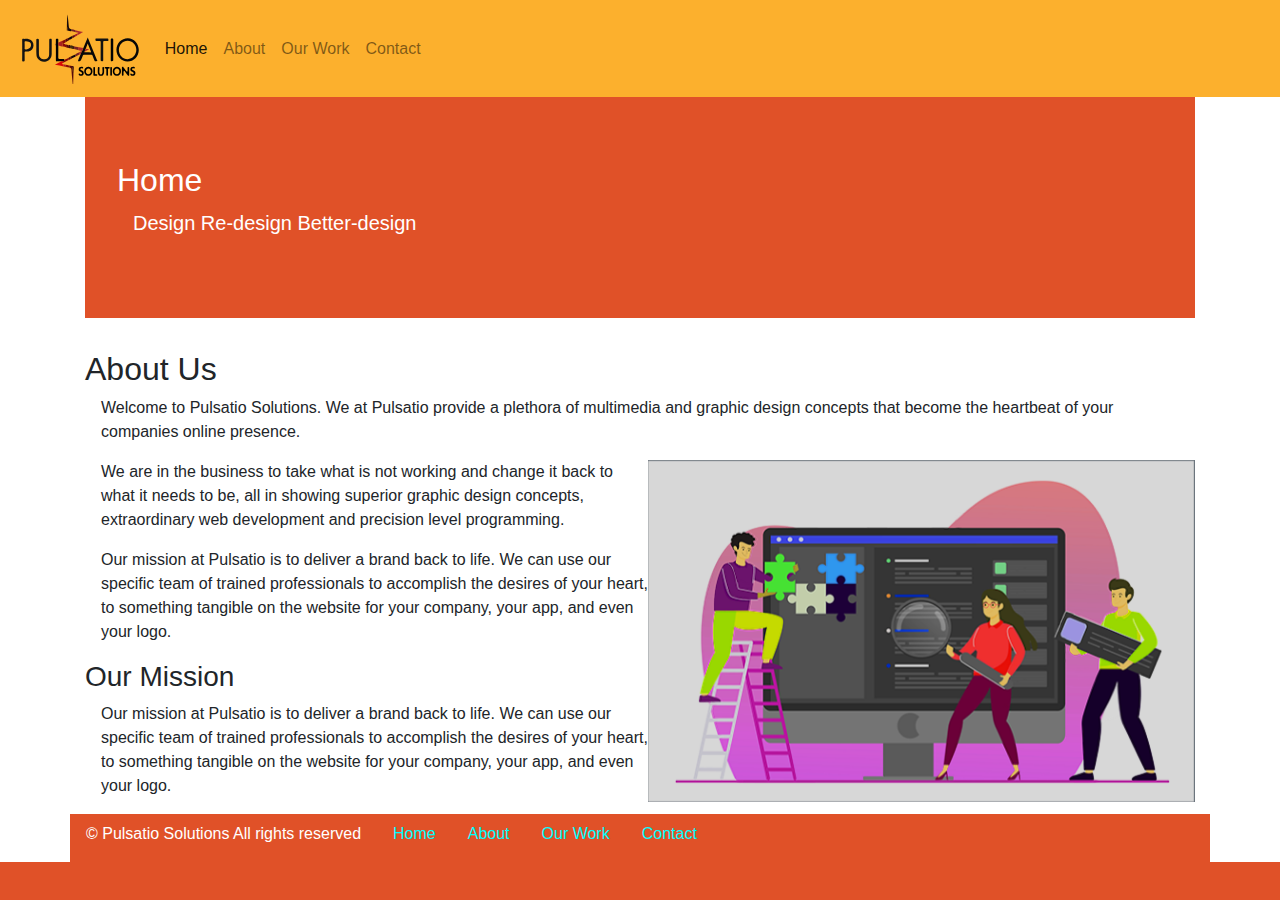
<file: index.html>
<!doctype html>
<html lang="en">
<head>
	<meta charset="utf-8">
    <meta name="viewport" content="width=device-width, initial-scale=1.0" />
	<title>Pulsatio Solutions | Home</title>
	<!-- let's bring in the standard bootstrap structural CSS -->
    <link rel="stylesheet" href="https://stackpath.bootstrapcdn.com/bootstrap/4.5.2/css/bootstrap.min.css" integrity="sha384-JcKb8q3iqJ61gNV9KGb8thSsNjpSL0n8PARn9HuZOnIxN0hoP+VmmDGMN5t9UJ0Z" crossorigin="anonymous">

    
	<!-- let's override some of the styling, and add some classes of our own -->
    <link rel="stylesheet" href="css/style.css">
</head>

<body>
    <header class="container">
        <div class="row">
        </div> 
    </header>  
    <nav class="navbar navbar-expand-sm navbar-light" style="background-color: #fcb02d;">
        <a class="navbar-brand" href="index.html"><img src="img/puslatio-logo-new.svg" alt="company logo"></a>
        <button class="navbar-toggler" type="button" data-toggle="collapse" data-target="#navbarNav" aria-controls="navbarNav" aria-expanded="false" aria-label="Toggle navigation">
          <span class="navbar-toggler-icon"></span>
        </button>
        <div class="collapse navbar-collapse" id="navbarNav">
          <ul class="navbar-nav">
            <li class="nav-item active">
              <a class="nav-link" href="#" >Home <span class="sr-only">(current)</span></a>
            </li>
            <li class="nav-item">
              <a class="nav-link" href="about.html">About</a>
            </li>
            <li class="nav-item">
              <a class="nav-link" href="our_work.html">Our Work</a>
            </li>
            <li class="nav-item">
              <a class="nav-link" href="contact.html">Contact</a>
            </li>
            
          </ul>
        </div>
      </nav>
      <div class="container">
            <div class="jumbotron">
              <h2>Home</h2>
              <p class="lead">Design Re-design Better-design</p>
              <p class="lead"></p>
            </div>
        </div>
<div class="container">
    <div class="row">
        <article class="col-lg-12">
            <h2>About Us</h2>   
      <p>Welcome to Pulsatio Solutions. We at Pulsatio provide a plethora of multimedia and graphic design concepts that become the heartbeat of your companies online presence.</p>
      <div class="bg-secondary img-half float-md-right">
        <img src="img/homepage.svg" alt="homepage">
    </div> 
       <p>We are in the business to take what is not working and change it back to what it needs to be, all in showing superior graphic design concepts, extraordinary web development and precision level programming.</p>
			<p>Our mission at Pulsatio is to deliver a brand back to life.  We can use our specific team of trained professionals to accomplish the desires of your heart, to something tangible on the website for your company, your app, and even your logo.</p>
      <h3>Our Mission</h3>
      <p>Our mission at Pulsatio is to deliver a brand back to life.  We can use our specific team of trained professionals to accomplish the desires of your heart, to something tangible on the website for your company, your app, and even your logo.</p>
        </article>
    </div>
</div>
	<footer class="container">
    <div class="row">
        <p>&copy; Pulsatio Solutions All rights reserved <span><ul class="nav">
            <li class="nav-item">
              <a class="nav-link active" href="index.html">Home</a>
            </li>
            <li class="nav-item">
              <a class="nav-link" href="about.html">About</a>
            </li>
            <li class="nav-item">
              <a class="nav-link" href="our_work.html">Our Work</a>
            </li>
            <li class="nav-item">
              <a class="nav-link" href="contact.html">Contact</a>
            </li>
          </ul></span></p>
    </div>
    
	</footer>
      
	<!-- attach jquery and popper (for tooltips and popover effects) files here -->
    <script src="https://code.jquery.com/jquery-3.5.1.slim.min.js" integrity="sha384-DfXdz2htPH0lsSSs5nCTpuj/zy4C+OGpamoFVy38MVBnE+IbbVYUew+OrCXaRkfj" crossorigin="anonymous"></script>
    <script src="https://cdn.jsdelivr.net/npm/popper.js@1.16.1/dist/umd/popper.min.js" integrity="sha384-9/reFTGAW83EW2RDu2S0VKaIzap3H66lZH81PoYlFhbGU+6BZp6G7niu735Sk7lN" crossorigin="anonymous"></script>
	<!-- attach bootstrap's js files here -->
    <script src="https://stackpath.bootstrapcdn.com/bootstrap/4.5.2/js/bootstrap.min.js" integrity="sha384-B4gt1jrGC7Jh4AgTPSdUtOBvfO8shuf57BaghqFfPlYxofvL8/KUEfYiJOMMV+rV" crossorigin="anonymous"></script>
	<!-- could attach own js files here -->

</body>
</html>
</file>
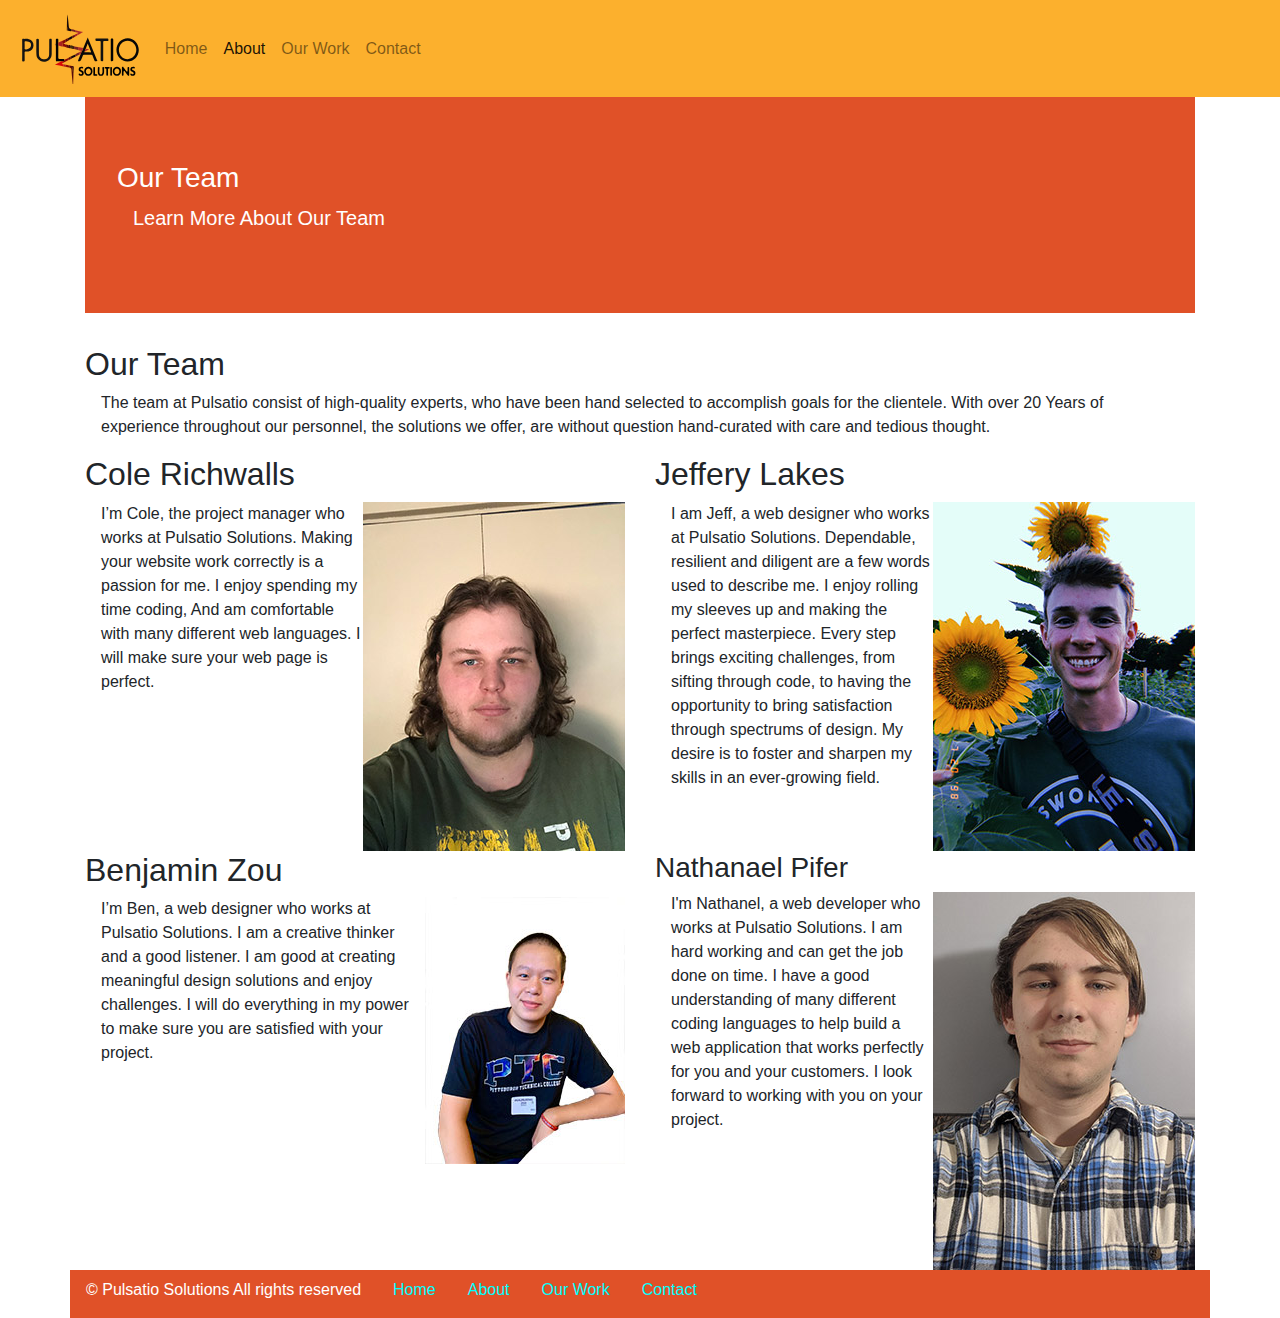
<file: about.html>
<!doctype html>
<html lang="en">
<head>
	<meta charset="utf-8">
    <meta name="viewport" content="width=device-width, initial-scale=1.0" />
	<title>Pulsatio Solutions | About</title>
	<!-- let's bring in the standard bootstrap structural CSS -->
    <link rel="stylesheet" href="https://stackpath.bootstrapcdn.com/bootstrap/4.5.2/css/bootstrap.min.css" integrity="sha384-JcKb8q3iqJ61gNV9KGb8thSsNjpSL0n8PARn9HuZOnIxN0hoP+VmmDGMN5t9UJ0Z" crossorigin="anonymous">

    
	<!-- let's override some of the styling, and add some classes of our own -->
    <link rel="stylesheet" href="css/style.css">
</head>

<body>
    <header class="container">
        <div class="row">
        </div> 
    </header>  
    <nav class="navbar navbar-expand-sm navbar-light" style="background-color: #fcb02d;">
        <a class="navbar-brand" href="index.html"><img src="img/puslatio-logo-new.svg" alt="company logo"></a>
        <button class="navbar-toggler" type="button" data-toggle="collapse" data-target="#navbarNav" aria-controls="navbarNav" aria-expanded="false" aria-label="Toggle navigation">
          <span class="navbar-toggler-icon"></span>
        </button>
        <div class="collapse navbar-collapse" id="navbarNav">
          <ul class="navbar-nav">
            <li class="nav-item">
              <a class="nav-link" href="index.html">Home</a>
            </li>
            <li class="nav-item active">
              <a class="nav-link" href="about.html">About <span class="sr-only">(current)</span></a>
            </li>
            <li class="nav-item">
              <a class="nav-link" href="our_work.html">Our Work</a>
            </li>
            <li class="nav-item">
              <a class="nav-link" href="contact.html">Contact</a>
            </li>
            
          </ul>
        </div>
      </nav>
      <div class="container">
            <div class="jumbotron">
              <h3>Our Team</h2>
              <p class="lead">Learn More About Our Team</p>
              <p class="lead"></p>
            </div>
        </div>
        <div class="container">
          <div class="row">
        <article class="col-lg-12">
          <h2>Our Team</h2>
          <p>The team at Pulsatio consist of high-quality experts, who have been hand selected to accomplish goals for the clientele. With over 20 Years of experience throughout our personnel, the solutions we offer, are without 	question hand-curated with care and tedious thought.</p>
        </article>
          </div>
        </div>
        <div class="container">
          <div class="row">
              <article class="col-md-6">
                  <h2>Cole Richwalls</h2>
                  <div class="float-lg-right">
                      <img class="img-fluid" src="img/cole.jpg" alt="picutre of Cole">
                  </div>    
            <p>I’m Cole, the project manager who works at Pulsatio Solutions. Making your website work correctly is a passion for me. I enjoy spending my time coding, And am comfortable with many different web languages. I will make sure your web page is perfect.</p>
              </article>
              <article class="col-md-6">
                  <h2>Jeffery Lakes</h2>
                  <div class="float-lg-right">
                      <img class="img-fluid" src="img/jeff.jpg" alt="picutre of Jeff">
                  </div>  
                  <p>I am Jeff, a web designer who works at Pulsatio Solutions. Dependable, resilient and diligent are a few words used to describe me. I enjoy rolling my sleeves up and making the perfect masterpiece. Every step brings exciting challenges, from sifting through code, to having the opportunity to bring satisfaction through spectrums of design. My desire is to foster and sharpen my skills in an ever-growing field.</p>
              </article>
          </div>
      </div>
        <div class="container">
          <div class="row">
              <article class="col-md-6">
                  <h2>Benjamin Zou</h2>
                  <div class="float-lg-right">
                      <img class="img-fluid" src="img/Ben.jpg" alt="picutre of Ben">
                  </div>  
            <p>I’m Ben, a web designer who works at Pulsatio Solutions. I am a creative thinker and a good listener. I am good at creating meaningful design solutions and enjoy challenges. I will do everything in my power to make sure you are satisfied with your project.</p>
              </article>
              <article class="col-md-6">
                  <h3>Nathanael Pifer</h3>
                  <div class="float-lg-right">
                    <img class="img-fluid" src="img/pifer.jpg" alt="picture of Nathanael">
                </div> 
            <p>I'm Nathanel, a web developer who works at Pulsatio Solutions. I am hard working and can get the job done on time. I have a good understanding of many different coding languages to help build a web application that works perfectly for you and your customers. I look forward to working with you on your project.</p>
              </article>
          </div>
      </div>
	<footer class="container">
    <div class="row">
        <p>&copy; Pulsatio Solutions All rights reserved <span><ul class="nav">
            <li class="nav-item">
              <a class="nav-link" href="index.html">Home</a>
            </li>
            <li class="nav-item">
              <a class="nav-link active" href="about.html">About</a>
            </li>
            <li class="nav-item">
              <a class="nav-link" href="our_work.html">Our Work</a>
            </li>
            <li class="nav-item">
              <a class="nav-link" href="contact.html">Contact</a>
            </li>
          </ul></span></p>
    </div>
    
	</footer>
      
	<!-- attach jquery and popper (for tooltips and popover effects) files here -->
    <script src="https://code.jquery.com/jquery-3.5.1.slim.min.js" integrity="sha384-DfXdz2htPH0lsSSs5nCTpuj/zy4C+OGpamoFVy38MVBnE+IbbVYUew+OrCXaRkfj" crossorigin="anonymous"></script>
    <script src="https://cdn.jsdelivr.net/npm/popper.js@1.16.1/dist/umd/popper.min.js" integrity="sha384-9/reFTGAW83EW2RDu2S0VKaIzap3H66lZH81PoYlFhbGU+6BZp6G7niu735Sk7lN" crossorigin="anonymous"></script>
	<!-- attach bootstrap's js files here -->
    <script src="https://stackpath.bootstrapcdn.com/bootstrap/4.5.2/js/bootstrap.min.js" integrity="sha384-B4gt1jrGC7Jh4AgTPSdUtOBvfO8shuf57BaghqFfPlYxofvL8/KUEfYiJOMMV+rV" crossorigin="anonymous"></script>
	<!-- could attach own js files here -->

</body>
</html>
</file>
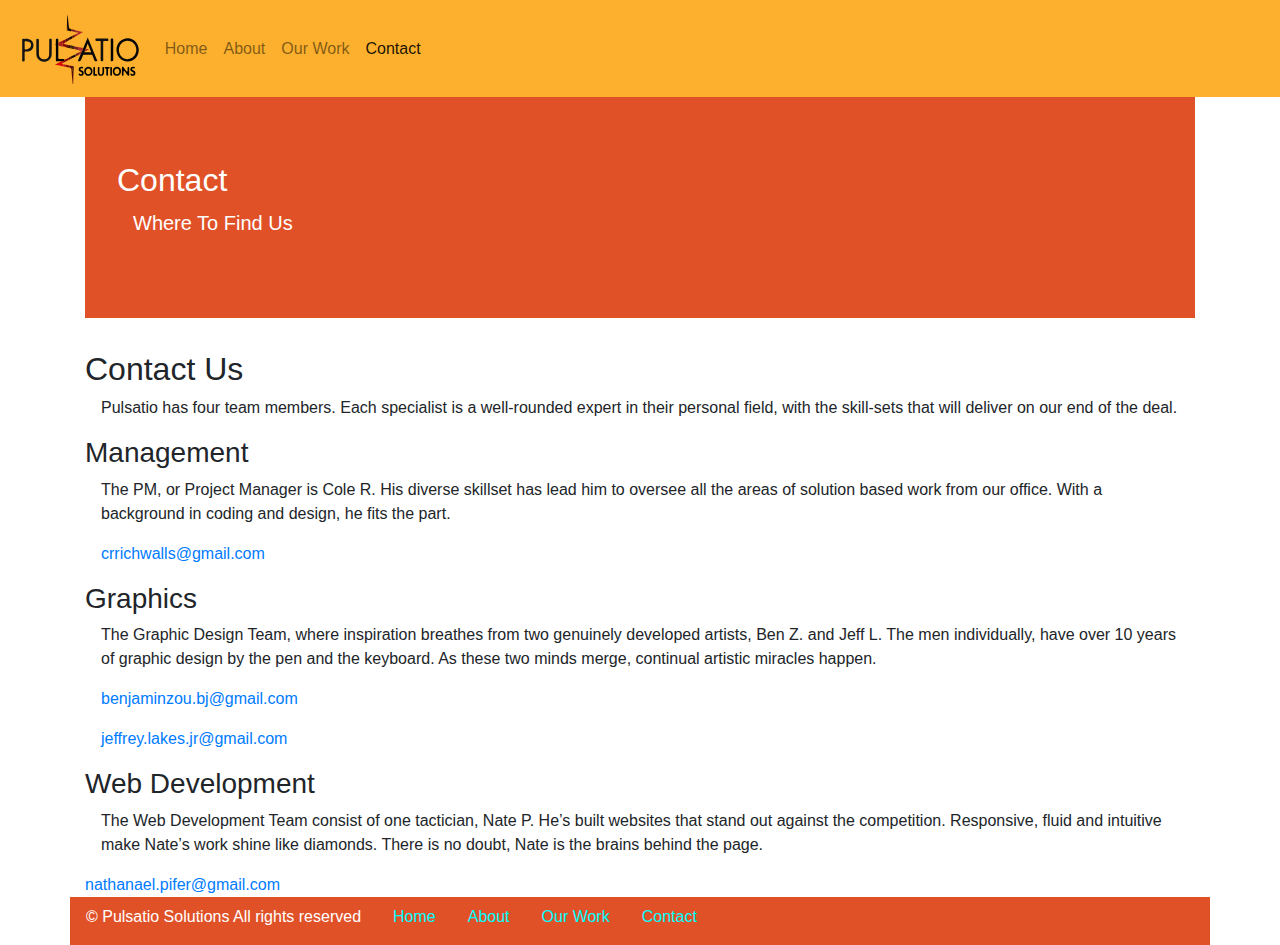
<file: contact.html>
<!doctype html>
<html lang="en">
<head>
	<meta charset="utf-8">
    <meta name="viewport" content="width=device-width, initial-scale=1.0" />
	<title>Pulsatio Solutions | Contact</title>
	<!-- let's bring in the standard bootstrap structural CSS -->
    <link rel="stylesheet" href="https://stackpath.bootstrapcdn.com/bootstrap/4.5.2/css/bootstrap.min.css" integrity="sha384-JcKb8q3iqJ61gNV9KGb8thSsNjpSL0n8PARn9HuZOnIxN0hoP+VmmDGMN5t9UJ0Z" crossorigin="anonymous">

    
  <!-- let's override some of the styling, and add some classes of our own -->
  <link rel="stylesheet" href="https://use.fontawesome.com/releases/v5.4.1/css/all.css" integrity="sha384-5sAR7xN1Nv6T6+dT2mhtzEpVJvfS3NScPQTrOxhwjIuvcA67KV2R5Jz6kr4abQsz" crossorigin="anonymous">
    <link rel="stylesheet" href="css/style.css">
</head>

<body>
    <header class="container">
        <div class="row">
        </div> 
    </header>  
    <nav class="navbar navbar-expand-sm navbar-light" style="background-color: #fcb02d;">
        <a class="navbar-brand" href="index.html"><img src="img/puslatio-logo-new.svg" alt="company logo"></a>
        <button class="navbar-toggler" type="button" data-toggle="collapse" data-target="#navbarNav" aria-controls="navbarNav" aria-expanded="false" aria-label="Toggle navigation">
          <span class="navbar-toggler-icon"></span>
        </button>
        <div class="collapse navbar-collapse" id="navbarNav">
          <ul class="navbar-nav">
            <li class="nav-item">
              <a class="nav-link" href="index.html">Home</a>
            </li>
            <li class="nav-item">
              <a class="nav-link" href="about.html">About</a>
            </li>
            <li class="nav-item">
              <a class="nav-link" href="our_work.html">Our Work</a>
            </li>
            <li class="nav-item active">
              <a class="nav-link" href="contact.html">Contact <span class="sr-only">(current)</span></a>
            </li>
            
          </ul>
        </div>
      </nav>
      <div class="container">
            <div class="jumbotron">
              <h2>Contact</h2>
              <p class="lead">Where To Find Us</p>
              <p class="lead"></p>
            </div>
        </div>
<div class="container">
    <div class="row">
        <article class="col-lg-12">
            <h2>Contact Us</h2>
            <p>Pulsatio has four team members. Each specialist is a well-rounded expert in their personal field, with the skill-sets that will deliver on our end of the deal.</p>		
            <h3>Management</h3>
            <p>The PM, or Project Manager is Cole R. His diverse skillset has lead him to oversee all the areas of solution based work from our office. With a background in coding and design, he fits the part.<p> 
              <span class="fas fa-envelope-open-text"></span><a href="mailto:crrichwalls@gmail.com"> crrichwalls@gmail.com</a>
                
            <h3>Graphics</h3> 
            <p>The Graphic Design Team, where inspiration breathes from two genuinely developed artists, Ben Z. and Jeff L. The men individually, have over 10 years of graphic design by the pen and the keyboard. As these two minds merge, continual artistic miracles happen.</p>
            <p><span class="fas fa-envelope-open-text"></span><a href="mailto:benjaminzou.bj@gmail.com"> benjaminzou.bj@gmail.com</a></p>
           <p><span class="fas fa-envelope-open-text"></span><a href="mailto:jeffrey.lakes.jr@gmail.com"> jeffrey.lakes.jr@gmail.com</a></p>
            
            <h3>Web Development</h3>
            <p>The Web Development Team consist of one tactician, Nate P. He’s built websites that stand out against the competition. Responsive, fluid and intuitive make Nate’s work shine like diamonds. There is no doubt, Nate is the brains behind the page.</p>
            <span class="fas fa-envelope-open-text"></span><a href="mailto:nathanael.pifer@gmail.com"> nathanael.pifer@gmail.com</a>
            
        </article>
    </div>
</div>
	<footer class="container">
    <div class="row">
        <p>&copy; Pulsatio Solutions All rights reserved <span><ul class="nav">
            <li class="nav-item">
              <a class="nav-link" href="index.html">Home</a>
            </li>
            <li class="nav-item">
              <a class="nav-link" href="about.html">About</a>
            </li>
            <li class="nav-item">
              <a class="nav-link" href="our_work.html">Our Work</a>
            </li>
            <li class="nav-item">
              <a class="nav-link active" href="contact.html">Contact</a>
            </li>
          </ul></span></p>
    </div>
    
	</footer>
      
	<!-- attach jquery and popper (for tooltips and popover effects) files here -->
    <script src="https://code.jquery.com/jquery-3.5.1.slim.min.js" integrity="sha384-DfXdz2htPH0lsSSs5nCTpuj/zy4C+OGpamoFVy38MVBnE+IbbVYUew+OrCXaRkfj" crossorigin="anonymous"></script>
    <script src="https://cdn.jsdelivr.net/npm/popper.js@1.16.1/dist/umd/popper.min.js" integrity="sha384-9/reFTGAW83EW2RDu2S0VKaIzap3H66lZH81PoYlFhbGU+6BZp6G7niu735Sk7lN" crossorigin="anonymous"></script>
	<!-- attach bootstrap's js files here -->
    <script src="https://stackpath.bootstrapcdn.com/bootstrap/4.5.2/js/bootstrap.min.js" integrity="sha384-B4gt1jrGC7Jh4AgTPSdUtOBvfO8shuf57BaghqFfPlYxofvL8/KUEfYiJOMMV+rV" crossorigin="anonymous"></script>
	<!-- could attach own js files here -->

</body>
</html>
</file>
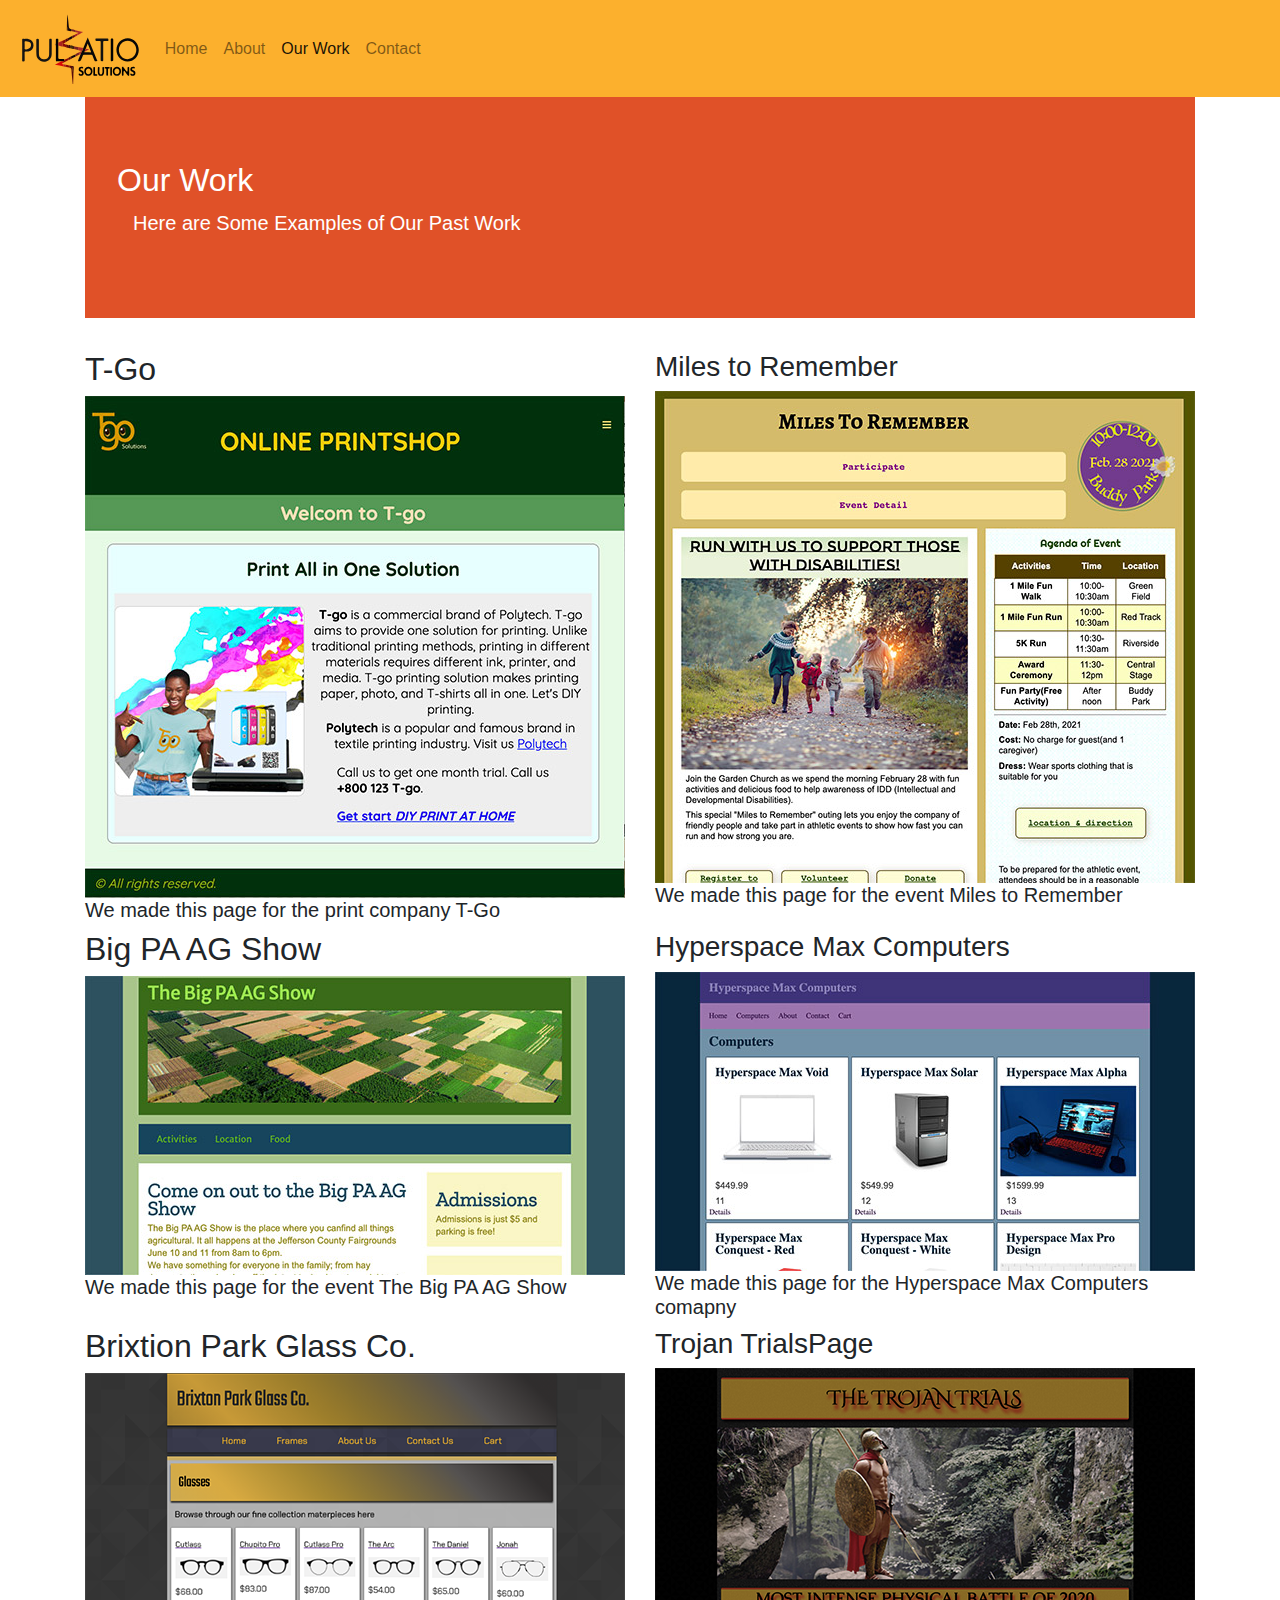
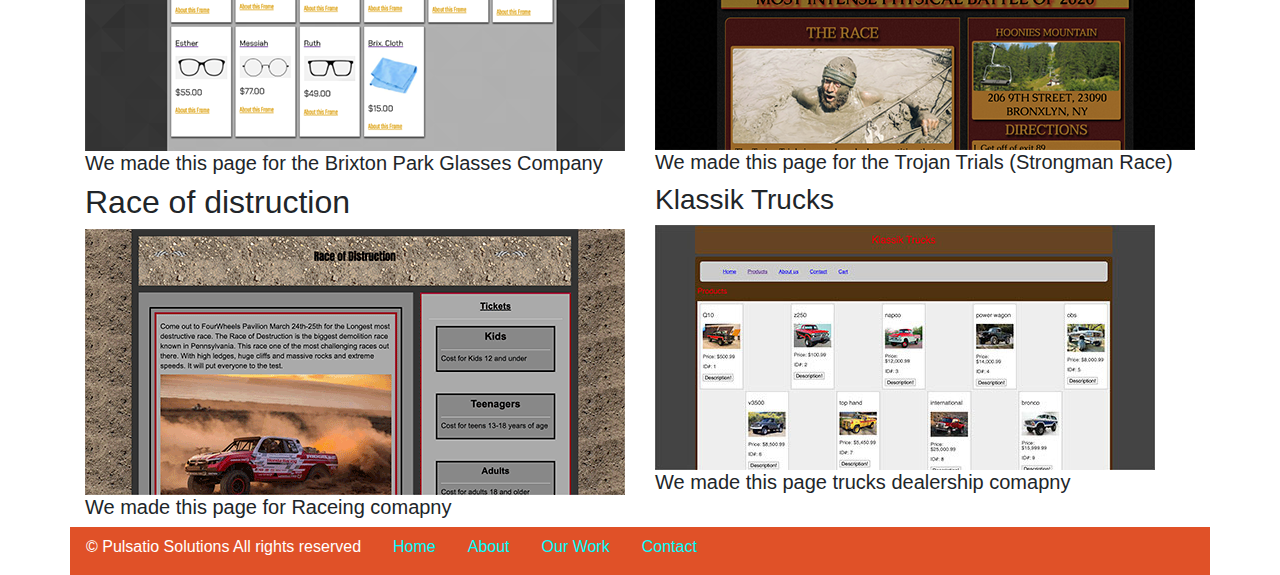
<file: our_work.html>
<!doctype html>
<html lang="en">
<head>
	<meta charset="utf-8">
    <meta name="viewport" content="width=device-width, initial-scale=1.0" />
	<title>Pulsatio Solutions | Our Work</title>
	<!-- let's bring in the standard bootstrap structural CSS -->
    <link rel="stylesheet" href="https://stackpath.bootstrapcdn.com/bootstrap/4.5.2/css/bootstrap.min.css" integrity="sha384-JcKb8q3iqJ61gNV9KGb8thSsNjpSL0n8PARn9HuZOnIxN0hoP+VmmDGMN5t9UJ0Z" crossorigin="anonymous">

    
	<!-- let's override some of the styling, and add some classes of our own -->
    <link rel="stylesheet" href="css/style.css">
</head>

<body>
    <header class="container">
        <div class="row">
        </div> 
    </header>  
    <nav class="navbar navbar-expand-sm navbar-light" style="background-color: #fcb02d;">
        <a class="navbar-brand" href="index.html"><img src="img/puslatio-logo-new.svg" alt="company logo"></a>
        <button class="navbar-toggler" type="button" data-toggle="collapse" data-target="#navbarNav" aria-controls="navbarNav" aria-expanded="false" aria-label="Toggle navigation">
          <span class="navbar-toggler-icon"></span>
        </button>
        <div class="collapse navbar-collapse" id="navbarNav">
          <ul class="navbar-nav">
            <li class="nav-item">
              <a class="nav-link" href="index.html">Home</a>
            </li>
            <li class="nav-item">
              <a class="nav-link" href="about.html">About <span class="sr-only">(current)</span></a>
            </li>
            <li class="nav-item active">
              <a class="nav-link" href="our_work.html">Our Work <span class="sr-only">(current)</span></a>
            </li>
            <li class="nav-item">
              <a class="nav-link" href="contact.html">Contact</a>
            </li>
            
          </ul>
        </div>
      </nav>
      <div class="container">
            <div class="jumbotron">
              <h2>Our Work</h2>
              <p class="lead">Here are Some Examples of Our Past Work</p>
              <p class="lead"></p>
            </div>
        </div>
        <div class="container">
          <div class="row">
              <article class="col-lg-6">
                  <h2>T-Go</h2>
                  <!-- <img class="img-fluid img-half float-sm-right rounded" src="img/koala.jpg" alt="koala"> -->
                  <div class="float-lg-top">
                      <img class="img-fluid" src="img/T-go.jpg" alt="t-go website">
                  </div>    
            <h5>We made this page for the print company T-Go</h5>
              </article>
              <article class="col-lg-6">
                  <h3>Miles to Remember</h3>
                  <div class="float-lg-top">
                    <img class="img-fluid" src="img/event.jpg" alt="miles to remember page">
                </div> 
                <h5>We made this page for the event Miles to Remember</h5>
              </article>
          </div>
      </div>
        <div class="container">
          <div class="row">
              <article class="col-lg-6">
                  <h2>Big PA AG Show</h2>
                  <div class="float-lg-top">
                      <img class="img-fluid" src="img/ag-show.jpg" alt="ag show page">
                  </div>    
                  <h5>We made this page for the event The Big PA AG Show</h5>
              </article>
              <article class="col-lg-6">
                  <h3>Hyperspace Max Computers</h3>
                  <div class="float-lg-top">
                    <img class="img-fluid" src="img/hyper-comp.jpg" alt="Hyperspace Max Computers page">
                </div> 
                <h5>We made this page for the Hyperspace Max Computers comapny</h5>
          </div>
      </div>
        <div class="container">
          <div class="row">
              <article class="col-lg-6">
                  <h2>Brixtion Park Glass Co.</h2>
                  <div class="float-lg-top">
                     <img class="img-fluid" src="img/screen1.jpg" alt="Brixton Park Screenshot">
                  </div>    
                  <h5>We made this page for the Brixton Park Glasses Company</h5>
              </article>
              <article class="col-lg-6">
                  <h3>Trojan TrialsPage</h3>
                  <div class="float-lg-top">
                    <img class="img-fluid" src="img/screen2.jpg" alt="Trojan Trials Screenshot">
                </div> 
                <h5>We made this page for the Trojan Trials (Strongman Race)</h5>
              </article>
          </div>
      </div>
        <div class="container">
          <div class="row">
              <article class="col-lg-6">
                  <h2>Race of distruction </h2>
                  <div class="float-lg-top">
                      <img class="img-fluid" src="img/cole-work1.png" alt="">
                  </div>    
                  <h5>We made this page for Raceing comapny</h5>
              </article>
              <article class="col-lg-6">
                  <h3>Klassik Trucks</h3>
                  <div class="float-lg-top">
                    <img class="img-fluid" src="img/cole-work2.jpg" alt="">
                </div> 
                <h5>We made this page trucks dealership comapny</h5>
              </article>
          </div>
      </div>
	<footer class="container">
    <div class="row">
        <p>&copy; Pulsatio Solutions All rights reserved <span><ul class="nav">
            <li class="nav-item">
              <a class="nav-link" href="index.html">Home</a>
            </li>
            <li class="nav-item">
              <a class="nav-link " href="about.html">About</a>
            </li>
            <li class="nav-item">
              <a class="nav-link active" href="our_work.html">Our Work</a>
            </li>
            <li class="nav-item">
              <a class="nav-link" href="contact.html">Contact</a>
            </li>
          </ul></span></p>
    </div>
    
	</footer>
      
	<!-- attach jquery and popper (for tooltips and popover effects) files here -->
    <script src="https://code.jquery.com/jquery-3.5.1.slim.min.js" integrity="sha384-DfXdz2htPH0lsSSs5nCTpuj/zy4C+OGpamoFVy38MVBnE+IbbVYUew+OrCXaRkfj" crossorigin="anonymous"></script>
    <script src="https://cdn.jsdelivr.net/npm/popper.js@1.16.1/dist/umd/popper.min.js" integrity="sha384-9/reFTGAW83EW2RDu2S0VKaIzap3H66lZH81PoYlFhbGU+6BZp6G7niu735Sk7lN" crossorigin="anonymous"></script>
	<!-- attach bootstrap's js files here -->
    <script src="https://stackpath.bootstrapcdn.com/bootstrap/4.5.2/js/bootstrap.min.js" integrity="sha384-B4gt1jrGC7Jh4AgTPSdUtOBvfO8shuf57BaghqFfPlYxofvL8/KUEfYiJOMMV+rV" crossorigin="anonymous"></script>
	<!-- could attach own js files here -->

</body>
</html>
</file>
<file: css/style.css>
/* my custom styling mobile first: */
header {
  background-color: #ccc;
}

html {
  background-color: #e05128;
}

body .jumbotron {
  background-color: #e05128;
  color: #fff;
}

footer {
  background-color: #e05128;
  color: #fff;
}

footer .nav-link {
  color: aqua;
}

h1, p {
  padding: 0 1rem;
}

.jumbotron {
  background-image: url(#);
  background-size: cover;
  border-radius: 0%;
}

footer p {
  padding-top: .5rem;
}

.navbar-brand {
  width: 25%;
}

.navbar-brand .nav-link {
  color: #e08728;
}

.img-half {
  display: block;
}

@media screen and (min-width: 540px) {
  .navbar-brand {
    width: 20%;
  }
}

@media screen and (min-width: 600px) {
  .navbar-brand {
    width: 15%;
  }
}

@media screen and (min-width: 768px) {
  .img-half {
    width: calc(50% - .5rem);
    height: auto;
  }
  .navbar-brand {
    width: 12%;
  }
}

@media screen and (min-width: 900px) {
  .navbar-brand {
    width: 10%;
  }
}
/*# sourceMappingURL=style.css.map */
</file>
